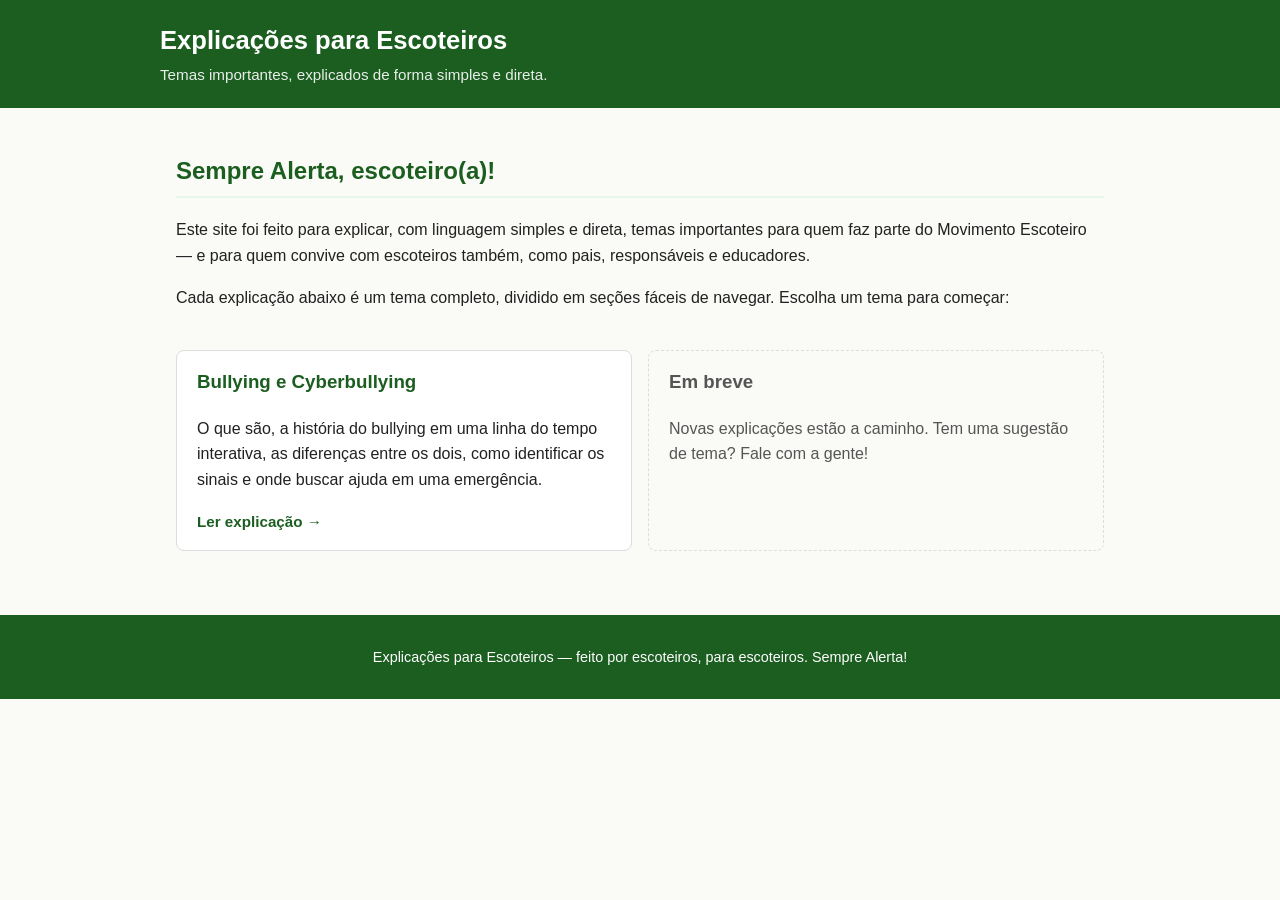
<file: index.html>
<!DOCTYPE html>
<html lang="pt-BR">
<head>
  <meta charset="UTF-8">
  <meta http-equiv="refresh" content="0; url=explicacoes-para-escoteiros/">
  <title>Explicações para Escoteiros</title>
</head>
<body>
  <p>Redirecionando… <a href="explicacoes-para-escoteiros/">Clique aqui se não for redirecionado.</a></p>
</body>
</html>
</file>
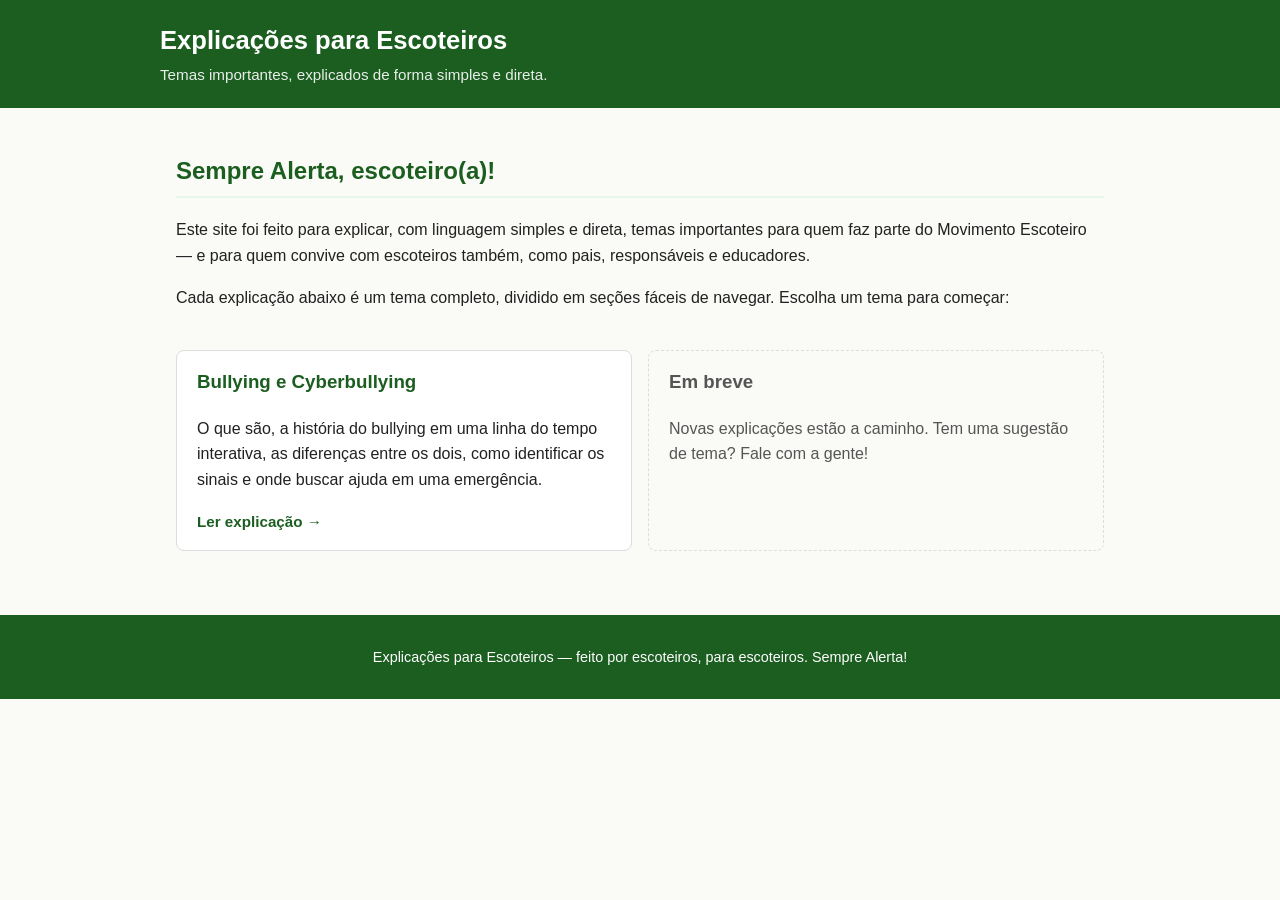
<file: explicacoes-para-escoteiros/index.html>
<!DOCTYPE html>
<html lang="pt-BR">
<head>
  <meta charset="UTF-8">
  <meta name="viewport" content="width=device-width, initial-scale=1.0">
  <meta name="description" content="Explicações para Escoteiros — temas importantes explicados de forma simples e direta, com linguagem acessível para jovens e adultos do Movimento Escoteiro.">
  <title>Explicações para Escoteiros</title>
  <link rel="stylesheet" href="style.css">
</head>
<body>

  <header class="site-header">
    <div class="header-inner">
      <div>
        <h1>Explicações para Escoteiros</h1>
        <p class="subtitle">Temas importantes, explicados de forma simples e direta.</p>
      </div>
    </div>
  </header>

  <main>

    <h2>Sempre Alerta, escoteiro(a)!</h2>
    <p>
      Este site foi feito para explicar, com linguagem simples e direta, temas
      importantes para quem faz parte do Movimento Escoteiro — e para quem convive
      com escoteiros também, como pais, responsáveis e educadores.
    </p>
    <p>
      Cada explicação abaixo é um tema completo, dividido em seções fáceis de
      navegar. Escolha um tema para começar:
    </p>

    <div class="catalogo">

      <a class="card card-tema" href="bullying.html">
        <h3>Bullying e Cyberbullying</h3>
        <p>
          O que são, a história do bullying em uma linha do tempo interativa,
          as diferenças entre os dois, como identificar os sinais e onde
          buscar ajuda em uma emergência.
        </p>
        <span class="ler-mais">Ler explicação →</span>
      </a>

      <!--
        PARA ADICIONAR UMA NOVA EXPLICAÇÃO:
        1. Copie o arquivo modelo.html com um novo nome (ex.: nos-e-amarras.html)
           e preencha o conteúdo seguindo os comentários dentro dele.
        2. Copie o bloco <a class="card card-tema"> ... </a> acima, cole aqui
           embaixo e ajuste o link (href), o título e a descrição.
        Instruções completas no arquivo COMO-ADICIONAR.md.
      -->

      <div class="card card-tema em-breve" aria-disabled="true">
        <h3>Em breve</h3>
        <p>Novas explicações estão a caminho. Tem uma sugestão de tema? Fale com a gente!</p>
      </div>

    </div>

  </main>

  <footer class="site-footer">
    <p>Explicações para Escoteiros — feito por escoteiros, para escoteiros. Sempre Alerta!</p>
  </footer>

</body>
</html>
</file>
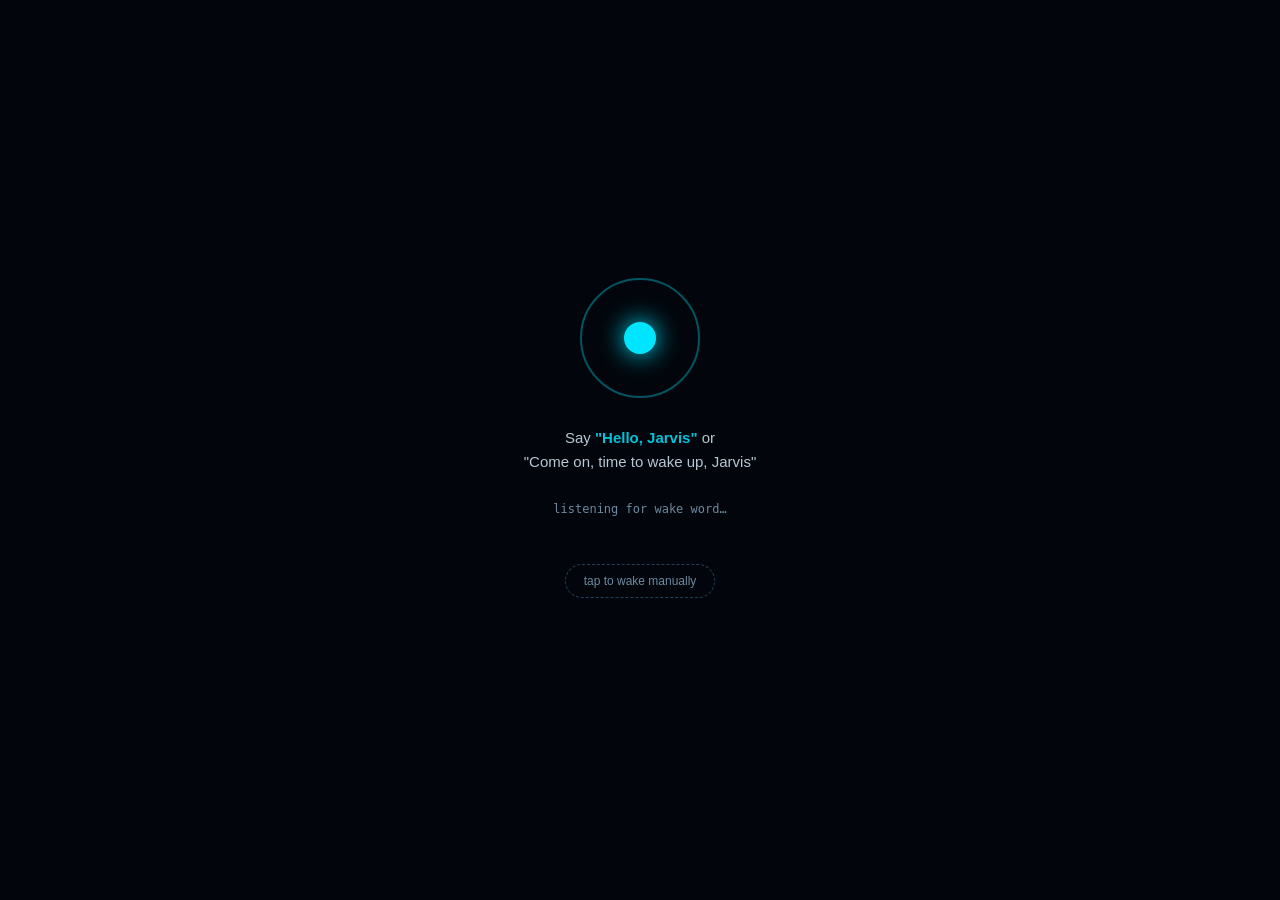
<file: jarvis-mobile/app/index.html>
<!DOCTYPE html>
<html lang="en">
<head>
  <meta charset="UTF-8">
  <meta name="viewport" content="width=device-width, initial-scale=1.0, user-scalable=no">
  <meta name="theme-color" content="#02060c">
  <title>J.A.R.V.I.S.</title>
  <link rel="icon" href="data:image/svg+xml,%3Csvg xmlns='http://www.w3.org/2000/svg' viewBox='0 0 64 64'%3E%3Crect width='64' height='64' fill='%2302060c'/%3E%3Ccircle cx='32' cy='32' r='20' fill='none' stroke='%2300e5ff' stroke-width='3'/%3E%3Ccircle cx='32' cy='32' r='9' fill='%2300e5ff'/%3E%3C/svg%3E">
  <link rel="manifest" href="manifest.json">
  <link rel="stylesheet" href="style.css">
</head>
<body>

  <!-- ===== STANDBY SCREEN (waiting for wake word) ===== -->
  <section id="standby" class="screen active">
    <div class="standby-core">
      <div class="pulse-ring"></div>
      <div class="pulse-dot"></div>
    </div>
    <p class="standby-hint">Say <strong>"Hello, Jarvis"</strong> or<br>"Come on, time to wake up, Jarvis"</p>
    <p id="mic-status" class="mic-status">initializing microphone…</p>
    <button id="btn-manual-wake" class="ghost-btn">tap to wake manually</button>
  </section>

  <!-- ===== JARVIS ACTIVE SCREEN ===== -->
  <section id="jarvis" class="screen">
    <!-- Arc reactor / HUD -->
    <div class="reactor">
      <div class="ring r1"></div>
      <div class="ring r2"></div>
      <div class="ring r3"></div>
      <div class="core" id="reactor-core"></div>
    </div>

    <div id="jarvis-caption" class="caption">At your service, sir.</div>

    <!-- Conversation log -->
    <div id="log" class="log"></div>

    <!-- Input row -->
    <div class="input-row">
      <button id="btn-listen" class="round-btn" title="Speak">🎙️</button>
      <input id="text-input" type="text" placeholder="Type a command…" autocomplete="off">
      <button id="btn-send" class="round-btn">➤</button>
    </div>

    <!-- ===== QUICK ACTIONS ===== -->
    <div class="quick-row">
      <button id="btn-briefing" class="chip-btn">📋 Brief</button>
      <button id="btn-comments" class="chip-btn">💬 Fans</button>
      <button id="btn-code" class="chip-btn">⌨️ Code</button>
      <button id="btn-image" class="chip-btn">🎨 Image</button>
    </div>

    <!-- ===== IMAGE STUDIO ===== -->
    <div id="image-panel" class="panel hidden">
      <div class="panel-title">IMAGE STUDIO</div>
      <div class="mode-toggle img-tabs">
        <button id="img-tab-gen" class="mode-btn active">GENERATE</button>
        <button id="img-tab-edit" class="mode-btn">EDIT</button>
      </div>
      <div id="img-gen-form" class="img-form">
        <textarea id="img-gen-prompt" rows="2" placeholder="Describe the image, sir…"></textarea>
        <button id="btn-img-gen" class="action-btn">GENERATE IMAGE</button>
      </div>
      <div id="img-edit-form" class="img-form hidden">
        <input type="file" id="img-file" accept="image/*">
        <textarea id="img-edit-prompt" rows="2" placeholder="How shall I alter it? e.g. remove the background…"></textarea>
        <button id="btn-img-edit" class="action-btn">EDIT IMAGE</button>
      </div>
      <div id="img-result" class="img-result hidden">
        <img id="img-output" alt="result">
        <p class="img-hint">long-press the image to save it, sir</p>
      </div>
    </div>

    <!-- ===== CODE MODE (Claude) ===== -->
    <div id="code-panel" class="panel hidden">
      <div class="panel-title">CODE MODE — powered by Claude</div>
      <textarea id="code-input" rows="3" placeholder="Describe the code you need, sir…"></textarea>
      <button id="btn-run-code" class="action-btn">GENERATE CODE</button>
      <pre id="code-output" class="code-output hidden"></pre>
    </div>

    <!-- ===== CONTENT ENGINE PANEL ===== -->
    <div class="panel">
      <div class="panel-title">CONTENT ENGINE — YouTube</div>

      <div class="mode-row">
        <span>Mode</span>
        <div class="mode-toggle">
          <button id="mode-auto" class="mode-btn active">AUTO</button>
          <button id="mode-manual" class="mode-btn">MANUAL</button>
        </div>
      </div>

      <div class="mode-row review-row">
        <span>Review before posting</span>
        <button id="review-toggle" class="mode-btn">OFF</button>
      </div>

      <div class="mode-row review-row">
        <span>🔔 Notifications</span>
        <button id="push-toggle" class="mode-btn">OFF</button>
      </div>

      <div id="review-box" class="review-box hidden">
        <div class="panel-title small">⏸ AWAITING YOUR APPROVAL</div>
        <p id="review-title" class="review-title"></p>
        <video id="review-video" controls playsinline preload="metadata"></video>
        <div class="review-actions">
          <button id="btn-approve" class="action-btn">APPROVE &amp; POST</button>
          <button id="btn-discard" class="ghost-btn small">discard</button>
        </div>
      </div>

      <div id="style-picker" class="style-picker hidden">
        <label for="style-select">Video style</label>
        <select id="style-select">
          <option value="tech_news">Tech News</option>
          <option value="curiosities">Curiosities &amp; Facts</option>
          <option value="motivation">Motivation</option>
          <option value="science">Science Explained</option>
          <option value="top5">Top 5 Lists</option>
          <option value="mystery">Mystery Stories</option>
        </select>
        <button id="btn-generate-now" class="action-btn">GENERATE &amp; POST NOW</button>
      </div>

      <div id="pipeline-status" class="pipeline-status">
        <div class="stat"><span class="stat-label">Status</span><span id="ps-state">—</span></div>
        <div class="stat"><span class="stat-label">Next post</span><span id="ps-next">—</span></div>
        <div class="stat"><span class="stat-label">Last video</span><span id="ps-last">—</span></div>
      </div>

      <div class="panel-title small">CHANNEL MONITOR</div>
      <div id="channel-stats" class="pipeline-status">
        <div class="stat"><span class="stat-label">Subscribers</span><span id="cs-subs">—</span></div>
        <div class="stat"><span class="stat-label">Total views</span><span id="cs-views">—</span></div>
        <div class="stat"><span class="stat-label">Videos</span><span id="cs-videos">—</span></div>
      </div>
    </div>

    <button id="btn-sleep" class="ghost-btn">put Jarvis back to sleep</button>
  </section>

  <script src="app.js"></script>
</body>
</html>
</file>
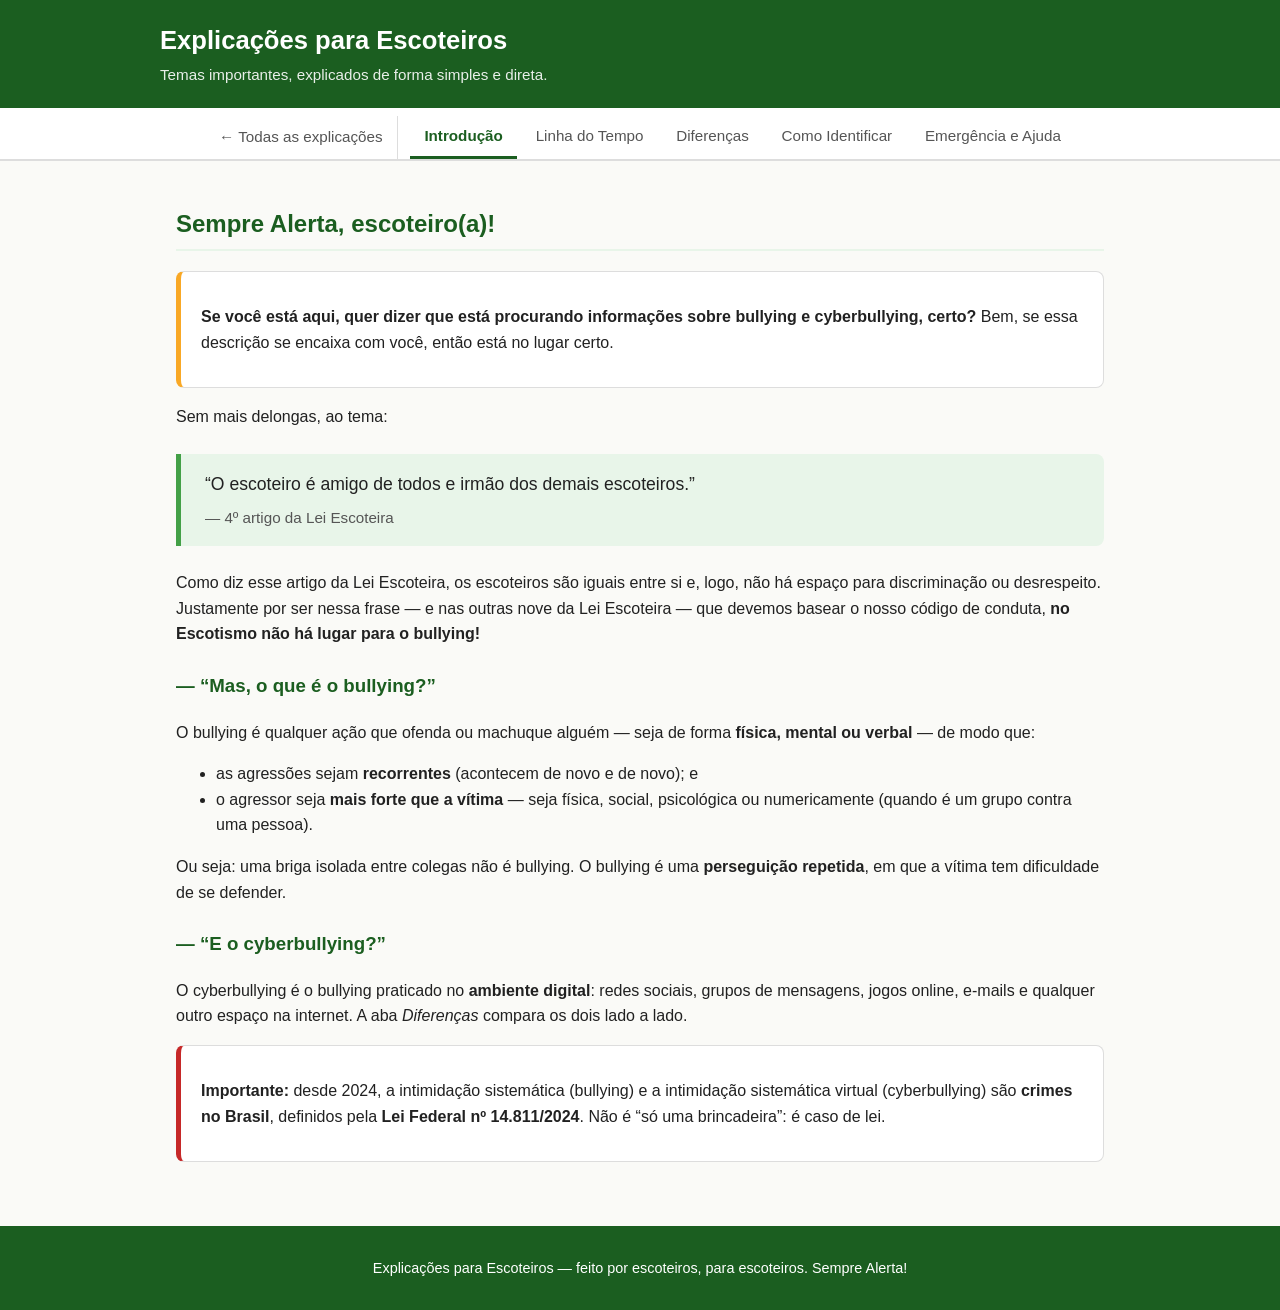
<file: explicacoes-para-escoteiros/bullying.html>
<!DOCTYPE html>
<html lang="pt-BR">
<head>
  <meta charset="UTF-8">
  <meta name="viewport" content="width=device-width, initial-scale=1.0">
  <meta name="description" content="Bullying e cyberbullying explicados de forma simples e direta: o que são, história, diferenças, como identificar e onde buscar ajuda.">
  <title>Bullying e Cyberbullying — Explicações para Escoteiros</title>
  <link rel="stylesheet" href="style.css">
</head>
<body>

  <header class="site-header">
    <div class="header-inner">
      <div>
        <h1>Explicações para Escoteiros</h1>
        <p class="subtitle">Temas importantes, explicados de forma simples e direta.</p>
      </div>
    </div>
  </header>

  <nav class="tabs" aria-label="Seções desta explicação">
    <a class="voltar" href="index.html">← Todas as explicações</a>
    <button class="tab-btn active" data-tab="bullying">Introdução</button>
    <button class="tab-btn" data-tab="linha-do-tempo">Linha do Tempo</button>
    <button class="tab-btn" data-tab="diferencas">Diferenças</button>
    <button class="tab-btn" data-tab="identificar">Como Identificar</button>
    <button class="tab-btn" data-tab="ajuda">Emergência e Ajuda</button>
  </nav>

  <main>

    <!-- ============ INTRODUÇÃO ============ -->
    <section id="bullying" class="tab-panel active">
      <h2>Sempre Alerta, escoteiro(a)!</h2>
      <div class="card destaque">
        <p>
          <strong>Se você está aqui, quer dizer que está procurando informações sobre
          bullying e cyberbullying, certo?</strong> Bem, se essa descrição se encaixa
          com você, então está no lugar certo.
        </p>
      </div>
      <p>Sem mais delongas, ao tema:</p>

      <blockquote class="citacao">
        <p>“O escoteiro é amigo de todos e irmão dos demais escoteiros.”</p>
        <footer>— 4º artigo da Lei Escoteira</footer>
      </blockquote>

      <p>
        Como diz esse artigo da Lei Escoteira, os escoteiros são iguais entre si e,
        logo, não há espaço para discriminação ou desrespeito. Justamente por ser
        nessa frase — e nas outras nove da Lei Escoteira — que devemos basear o nosso
        código de conduta, <strong>no Escotismo não há lugar para o bullying!</strong>
      </p>

      <h3>— “Mas, o que é o bullying?”</h3>
      <p>
        O bullying é qualquer ação que ofenda ou machuque alguém — seja de forma
        <strong>física, mental ou verbal</strong> — de modo que:
      </p>
      <ul>
        <li>as agressões sejam <strong>recorrentes</strong> (acontecem de novo e de novo); e</li>
        <li>o agressor seja <strong>mais forte que a vítima</strong> — seja física,
            social, psicológica ou numericamente (quando é um grupo contra uma pessoa).</li>
      </ul>
      <p>
        Ou seja: uma briga isolada entre colegas não é bullying. O bullying é uma
        <strong>perseguição repetida</strong>, em que a vítima tem dificuldade de se defender.
      </p>

      <h3>— “E o cyberbullying?”</h3>
      <p>
        O cyberbullying é o bullying praticado no <strong>ambiente digital</strong>:
        redes sociais, grupos de mensagens, jogos online, e-mails e qualquer outro
        espaço na internet. A aba <em>Diferenças</em> compara os dois lado a lado.
      </p>

      <div class="card atencao">
        <p>
          <strong>Importante:</strong> desde 2024, a intimidação sistemática
          (bullying) e a intimidação sistemática virtual (cyberbullying) são
          <strong>crimes no Brasil</strong>, definidos pela
          <strong>Lei Federal nº 14.811/2024</strong>. Não é “só uma brincadeira”:
          é caso de lei.
        </p>
      </div>
    </section>

    <!-- ============ LINHA DO TEMPO ============ -->
    <section id="linha-do-tempo" class="tab-panel">
      <h2>História do Bullying — Linha do Tempo</h2>
      <p class="dica">
        Clique (ou toque) em cada ponto da linha para ver o que aconteceu.
        Você também pode usar as setas ← → do teclado.
      </p>

      <div class="timeline" role="tablist" aria-label="Eventos da história do bullying">
        <div class="timeline-track"></div>
        <!-- Os marcadores são gerados pelo script.js -->
      </div>

      <div class="timeline-detail card" id="timeline-detail" role="tabpanel" aria-live="polite">
        <div class="timeline-detail-icon" id="timeline-detail-icon">📜</div>
        <div>
          <h3 id="timeline-detail-title">Selecione um evento</h3>
          <p id="timeline-detail-text">Clique em um dos pontos acima para conhecer a história do bullying.</p>
        </div>
      </div>

      <div class="timeline-nav">
        <button id="timeline-prev" class="nav-btn">← Anterior</button>
        <button id="timeline-next" class="nav-btn">Próximo →</button>
      </div>
    </section>

    <!-- ============ DIFERENÇAS ============ -->
    <section id="diferencas" class="tab-panel">
      <h2>Cyberbullying × Bullying</h2>
      <p>Os dois machucam — mas agem de formas diferentes. Compare:</p>

      <div class="tabela-wrap">
        <table class="comparacao">
          <thead>
            <tr>
              <th scope="col">Critério</th>
              <th scope="col">Cyberbullying</th>
              <th scope="col">Bullying</th>
            </tr>
          </thead>
          <tbody>
            <tr>
              <th scope="row">Ambiente</th>
              <td>Ocorre no ambiente digital (redes sociais, grupos de mensagens, jogos online).</td>
              <td>Ocorre presencialmente (escola, grupo escoteiro, rua, clube).</td>
            </tr>
            <tr>
              <th scope="row">Alcance e escala</th>
              <td>Viral e ilimitado: uma publicação pode ser vista e compartilhada por centenas de milhares de pessoas rapidamente.</td>
              <td>Limitado ao espaço físico e às pessoas presentes no local.</td>
            </tr>
            <tr>
              <th scope="row">Tempo de exposição</th>
              <td>A vítima pode ser atingida a qualquer momento — inclusive dentro da própria casa.</td>
              <td>Acontece em momentos específicos (recreio, caminho da escola, atividade).</td>
            </tr>
            <tr>
              <th scope="row">Anonimato</th>
              <td>O agressor costuma usar perfis falsos ou o anonimato para se esconder.</td>
              <td>O agressor é facilmente identificado (testemunhas, câmeras de segurança no local).</td>
            </tr>
          </tbody>
        </table>
      </div>
    </section>

    <!-- ============ COMO IDENTIFICAR ============ -->
    <section id="identificar" class="tab-panel">
      <h2>Como identificar?</h2>

      <div class="colunas">
        <div class="card">
          <h3>Para pais e responsáveis</h3>
          <h4>Mudanças comportamentais</h4>
          <ul>
            <li>Parar de sair com amigos ou de fazer atividades de que gostava.</li>
            <li>Quedas bruscas de rendimento escolar.</li>
            <li>Irritabilidade ou ansiedade.</li>
            <li>Recusa em ir à escola ou a eventos.</li>
            <li>Baixa autoestima.</li>
            <li>Alterações no sono e no apetite.</li>
          </ul>
          <h4>Mudanças físicas ou materiais</h4>
          <ul>
            <li>Roupas rasgadas.</li>
            <li>“Roxos” (hematomas).</li>
            <li>Pertences danificados sem explicações convincentes.</li>
          </ul>
          <h4>No cyberbullying</h4>
          <ul>
            <li>Reação exagerada ao usar telas.</li>
            <li>Esconder os dispositivos quando alguém se aproxima.</li>
          </ul>
        </div>

        <div class="card">
          <h3>Para jovens</h3>
          <ul>
            <li>
              Brincadeiras e comentários maldosos que se repetem <strong>não são
              normais</strong> — quando viram perseguição, são intimidação
              sistemática, considerada <strong>crime</strong> pela Legislação Federal
              (Lei nº 14.811/2024). E atenção: machuca do mesmo jeito, sendo
              intencional ou não.
            </li>
            <li>O alvo da “zoação” é <strong>sempre o mesmo</strong>.</li>
            <li>Há <strong>intenção de machucar</strong>, não de brincar junto.</li>
            <li>Ficar ansioso(a) só de pensar em ir a algum lugar, entrar em certo
                grupo de mensagens ou jogar online com certas pessoas.</li>
            <li>Sensação de isolamento; aquele “burburinho” quando você chega.</li>
          </ul>
          <p class="dica">
            Se você se reconheceu em algum desses sinais — ou reconheceu um amigo —
            vá até a aba <strong>Emergência e Ajuda</strong>. Você não está sozinho(a).
          </p>
        </div>
      </div>
    </section>

    <!-- ============ EMERGÊNCIA E AJUDA ============ -->
    <section id="ajuda" class="tab-panel">
      <h2>Emergência e Ajuda</h2>
      <p>
        Sofrer bullying ou cyberbullying <strong>não é culpa sua</strong> — e você
        não precisa enfrentar isso sozinho(a). Aqui está o que fazer, com quem falar
        e os números que podem ajudar.
      </p>

      <h3>Números importantes (Brasil)</h3>
      <div class="numeros">
        <div class="card numero">
          <span class="num">100</span>
          <p><strong>Disque Direitos Humanos</strong><br>Denúncias de violência e violações contra crianças e adolescentes. Gratuito, 24h.</p>
        </div>
        <div class="card numero">
          <span class="num">188</span>
          <p><strong>CVV — Centro de Valorização da Vida</strong><br>Apoio emocional, com sigilo, 24h. Também pelo chat em <em>cvv.org.br</em>.</p>
        </div>
        <div class="card numero">
          <span class="num">190</span>
          <p><strong>Polícia Militar</strong><br>Emergências e situações de ameaça ou agressão em andamento.</p>
        </div>
        <div class="card numero">
          <span class="num">192</span>
          <p><strong>SAMU</strong><br>Emergências médicas.</p>
        </div>
      </div>
      <p class="dica">
        Para crimes na internet (perfis falsos, ameaças, vazamento de imagens),
        a <strong>SaferNet Brasil</strong> recebe denúncias e oferece ajuda gratuita
        em <em>new.safernet.org.br</em>.
      </p>

      <h3>Com quem falar</h3>
      <ul>
        <li><strong>Pais ou responsáveis</strong> — devem ser sempre os primeiros a saber.</li>
        <li><strong>Chefes escoteiros(as)</strong> — a sua chefia existe para proteger você. No Escotismo, todo adulto tem o dever de agir diante de qualquer violência.</li>
        <li><strong>Professores, orientadores e direção da escola</strong> — a escola é obrigada por lei a agir contra o bullying.</li>
        <li><strong>Conselho Tutelar</strong> da sua cidade — protege os direitos de crianças e adolescentes.</li>
        <li><strong>Um amigo de confiança</strong> — contar para alguém é sempre o primeiro passo. Só não guarde para si.</li>
      </ul>

      <h3>Como se prevenir</h3>
      <ul>
        <li><strong>Não responda às provocações.</strong> O agressor quer reação; sem plateia, ele perde a força.</li>
        <li><strong>Guarde as provas:</strong> tire prints de mensagens, comentários e publicações antes de bloquear ou denunciar.</li>
        <li><strong>Bloqueie e denuncie</strong> perfis agressores nas próprias redes sociais e jogos.</li>
        <li><strong>Proteja seus dados:</strong> deixe os perfis privados, não compartilhe senhas (nem com amigos) e pense duas vezes antes de postar fotos e informações pessoais.</li>
        <li><strong>Não fique em silêncio:</strong> presenciou bullying? Não ria, não compartilhe, não repasse. Apoie a vítima e avise um adulto de confiança.</li>
      </ul>

      <blockquote class="citacao">
        <p>“Tente deixar o mundo um pouco melhor do que o encontrou.”</p>
        <footer>— Lord Baden-Powell, fundador do Escotismo</footer>
      </blockquote>
    </section>

  </main>

  <footer class="site-footer">
    <p>Explicações para Escoteiros — feito por escoteiros, para escoteiros. Sempre Alerta!</p>
  </footer>

  <script src="script.js"></script>
</body>
</html>
</file>
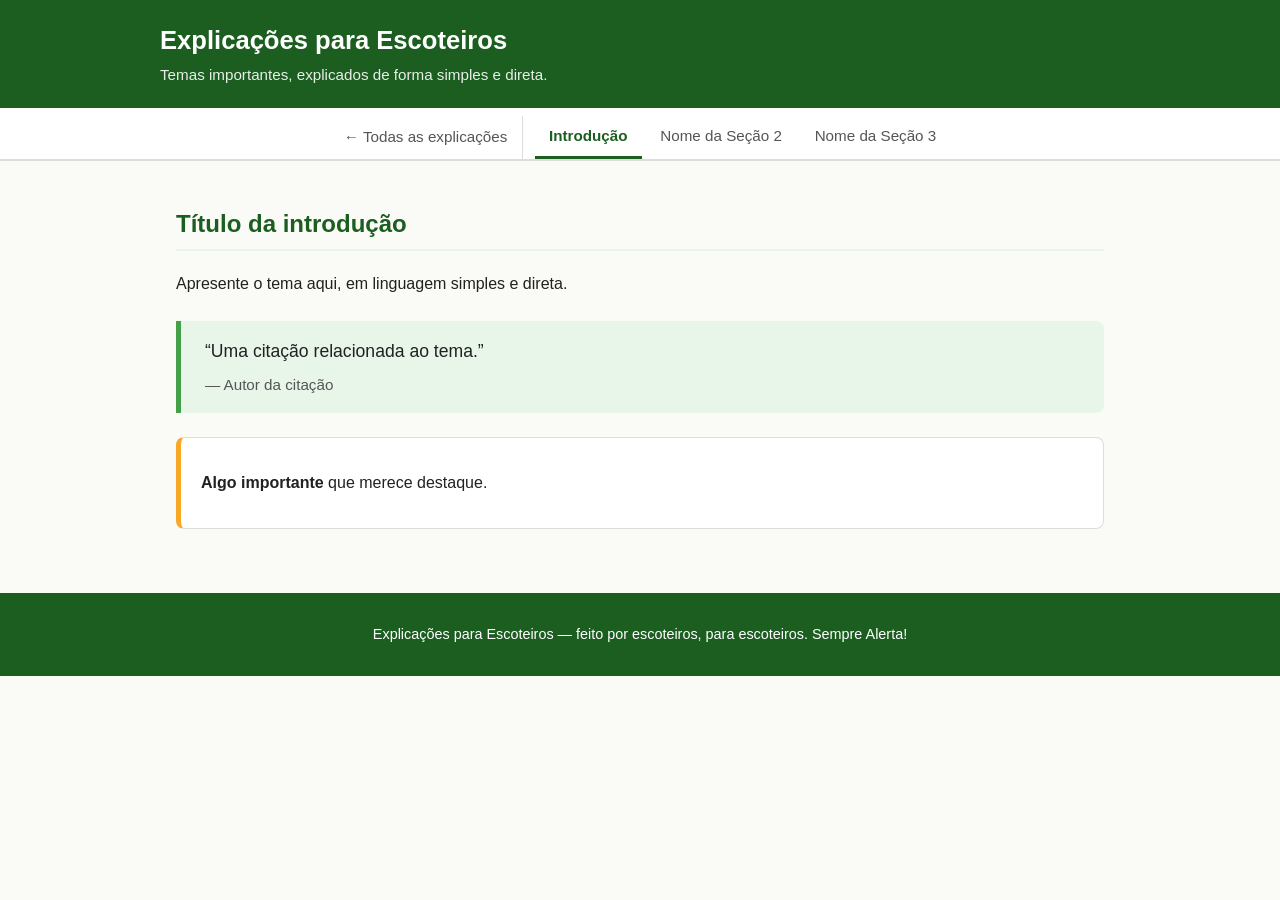
<file: explicacoes-para-escoteiros/modelo.html>
<!DOCTYPE html>
<html lang="pt-BR">
<head>
  <meta charset="UTF-8">
  <meta name="viewport" content="width=device-width, initial-scale=1.0">
  <!-- Troque a descrição abaixo por um resumo do seu tema -->
  <meta name="description" content="RESUMO DO TEMA em uma frase.">
  <!-- Troque o título abaixo pelo nome do seu tema -->
  <title>NOME DO TEMA — Explicações para Escoteiros</title>
  <link rel="stylesheet" href="style.css">
</head>
<body>

  <header class="site-header">
    <div class="header-inner">
      <div>
        <h1>Explicações para Escoteiros</h1>
        <p class="subtitle">Temas importantes, explicados de forma simples e direta.</p>
      </div>
    </div>
  </header>

  <!--
    ABAS: cada botão abre uma seção da página.
    - O texto do botão é o nome da aba.
    - O data-tab deve ser IGUAL ao id da <section> correspondente lá embaixo.
    - Adicione ou remova botões conforme o número de seções do seu tema.
  -->
  <nav class="tabs" aria-label="Seções desta explicação">
    <a class="voltar" href="index.html">← Todas as explicações</a>
    <button class="tab-btn active" data-tab="introducao">Introdução</button>
    <button class="tab-btn" data-tab="secao-2">Nome da Seção 2</button>
    <button class="tab-btn" data-tab="secao-3">Nome da Seção 3</button>
  </nav>

  <main>

    <!-- Primeira seção: precisa ter class="tab-panel active" -->
    <section id="introducao" class="tab-panel active">
      <h2>Título da introdução</h2>
      <p>Apresente o tema aqui, em linguagem simples e direta.</p>

      <!-- Citação (opcional): -->
      <blockquote class="citacao">
        <p>“Uma citação relacionada ao tema.”</p>
        <footer>— Autor da citação</footer>
      </blockquote>

      <!-- Caixa de destaque (opcional): -->
      <div class="card destaque">
        <p><strong>Algo importante</strong> que merece destaque.</p>
      </div>
    </section>

    <!-- Demais seções: apenas class="tab-panel" (sem "active") -->
    <section id="secao-2" class="tab-panel">
      <h2>Título da seção 2</h2>
      <p>Conteúdo da seção 2.</p>
      <ul>
        <li>Listas ajudam a manter o texto direto.</li>
        <li>Use <strong>negrito</strong> para o que é essencial.</li>
      </ul>
    </section>

    <section id="secao-3" class="tab-panel">
      <h2>Título da seção 3</h2>
      <p>Conteúdo da seção 3.</p>

      <!-- Caixa de atenção/alerta (opcional): -->
      <div class="card atencao">
        <p><strong>Atenção:</strong> use esta caixa para avisos sérios.</p>
      </div>
    </section>

  </main>

  <footer class="site-footer">
    <p>Explicações para Escoteiros — feito por escoteiros, para escoteiros. Sempre Alerta!</p>
  </footer>

  <!-- O script cuida das abas automaticamente. Não precisa mexer nele. -->
  <script src="script.js"></script>
</body>
</html>
</file>
<file: explicacoes-para-escoteiros/style.css>
/* ===== Explicações para Escoteiros — estilo simples e direto ===== */

:root {
  --verde: #1b5e20;
  --verde-claro: #e8f5e9;
  --verde-medio: #43a047;
  --amarelo: #f9a825;
  --texto: #212121;
  --texto-suave: #555;
  --fundo: #fafaf7;
  --branco: #ffffff;
  --borda: #ddd;
  --vermelho: #c62828;
}

* { box-sizing: border-box; }

body {
  margin: 0;
  font-family: -apple-system, BlinkMacSystemFont, "Segoe UI", Roboto, Arial, sans-serif;
  color: var(--texto);
  background: var(--fundo);
  line-height: 1.6;
}

/* ===== Cabeçalho ===== */
.site-header {
  background: var(--verde);
  color: var(--branco);
  padding: 1.25rem 1rem;
}

.header-inner {
  max-width: 960px;
  margin: 0 auto;
  display: flex;
  align-items: center;
  gap: 1rem;
}

.site-header h1 {
  margin: 0;
  font-size: 1.6rem;
}

.subtitle {
  margin: 0.15rem 0 0;
  font-size: 0.95rem;
  opacity: 0.9;
}

/* ===== Abas ===== */
.tabs {
  background: var(--branco);
  border-bottom: 2px solid var(--borda);
  display: flex;
  flex-wrap: wrap;
  justify-content: center;
  gap: 0.25rem;
  padding: 0.5rem 0.5rem 0;
  position: sticky;
  top: 0;
  z-index: 10;
}

.tab-btn {
  background: none;
  border: none;
  border-bottom: 3px solid transparent;
  padding: 0.6rem 0.9rem;
  font-size: 0.95rem;
  font-family: inherit;
  color: var(--texto-suave);
  cursor: pointer;
}

.tab-btn:hover { color: var(--verde); }

.tab-btn.active {
  color: var(--verde);
  font-weight: 700;
  border-bottom-color: var(--verde);
}

.voltar {
  align-self: center;
  padding: 0.6rem 0.9rem;
  font-size: 0.95rem;
  color: var(--texto-suave);
  text-decoration: none;
  border-right: 1px solid var(--borda);
  margin-right: 0.5rem;
}

.voltar:hover { color: var(--verde); text-decoration: underline; }

/* ===== Catálogo de explicações (página inicial) ===== */
.catalogo {
  display: grid;
  grid-template-columns: repeat(auto-fit, minmax(280px, 1fr));
  gap: 1rem;
  margin-top: 1.5rem;
}

.card-tema {
  display: block;
  margin: 0;
  text-decoration: none;
  color: var(--texto);
}

.card-tema h3 { margin-top: 0; }

a.card-tema:hover {
  border-color: var(--verde-medio);
  box-shadow: 0 2px 8px rgba(0, 0, 0, 0.08);
}

.ler-mais {
  color: var(--verde);
  font-weight: 700;
  font-size: 0.95rem;
}

.card-tema.em-breve {
  background: transparent;
  border-style: dashed;
  color: var(--texto-suave);
}

.card-tema.em-breve h3 { color: var(--texto-suave); }

/* ===== Conteúdo ===== */
main {
  max-width: 960px;
  margin: 0 auto;
  padding: 1.5rem 1rem 3rem;
}

.tab-panel { display: none; }
.tab-panel.active { display: block; }

h2 {
  color: var(--verde);
  border-bottom: 2px solid var(--verde-claro);
  padding-bottom: 0.35rem;
}

h3 { color: var(--verde); margin-top: 1.5rem; }
h4 { margin-bottom: 0.35rem; color: var(--texto); }
h4 + ul { margin-top: 0; }

/* ===== Citações ===== */
.citacao {
  font-size: 1.1rem;
  background: var(--verde-claro);
  border-left: 5px solid var(--verde-medio);
  margin: 1.5rem 0;
  padding: 1rem 1.5rem;
  border-radius: 0 8px 8px 0;
}

.citacao p { margin: 0 0 0.5rem; }

.citacao footer {
  font-size: 0.95rem;
  color: var(--texto-suave);
}

/* ===== Cartões ===== */
.card {
  background: var(--branco);
  border: 1px solid var(--borda);
  border-radius: 8px;
  padding: 1rem 1.25rem;
  margin: 1rem 0;
}

.card.destaque { border-left: 5px solid var(--amarelo); }
.card.atencao  { border-left: 5px solid var(--vermelho); }

.dica {
  background: #fff8e1;
  border-radius: 8px;
  padding: 0.75rem 1rem;
  font-size: 0.95rem;
}

/* ===== Linha do tempo interativa ===== */
.timeline {
  position: relative;
  display: flex;
  justify-content: space-between;
  align-items: flex-start;
  margin: 2.5rem 0 1rem;
  padding: 0 0.5rem;
}

.timeline-track {
  position: absolute;
  top: 27px;
  left: 2%;
  right: 2%;
  height: 4px;
  background: var(--verde-medio);
  border-radius: 2px;
}

.timeline-marker {
  position: relative;
  z-index: 1;
  background: none;
  border: none;
  font-family: inherit;
  cursor: pointer;
  display: flex;
  flex-direction: column;
  align-items: center;
  gap: 0.3rem;
  width: 5.5rem;
  padding: 0;
}

.timeline-marker .dot {
  width: 54px;
  height: 54px;
  border-radius: 50%;
  background: var(--branco);
  border: 3px solid var(--verde-medio);
  font-size: 1.5rem;
  display: flex;
  align-items: center;
  justify-content: center;
  transition: transform 0.15s, border-color 0.15s, background 0.15s;
}

.timeline-marker .year {
  font-size: 0.8rem;
  font-weight: 700;
  color: var(--texto-suave);
  text-align: center;
  line-height: 1.2;
}

.timeline-marker:hover .dot { transform: scale(1.12); }

.timeline-marker.active .dot {
  background: var(--verde);
  border-color: var(--verde);
  transform: scale(1.12);
}

.timeline-marker.active .year { color: var(--verde); }

.timeline-detail {
  display: flex;
  gap: 1rem;
  align-items: flex-start;
  min-height: 7.5rem;
  border-left: 5px solid var(--verde-medio);
}

.timeline-detail-icon { font-size: 2.5rem; line-height: 1; }

.timeline-detail h3 { margin: 0 0 0.4rem; }
.timeline-detail p { margin: 0; }

.timeline-nav {
  display: flex;
  justify-content: space-between;
  margin-top: 0.75rem;
}

.nav-btn {
  background: var(--verde);
  color: var(--branco);
  border: none;
  border-radius: 6px;
  padding: 0.5rem 1rem;
  font-family: inherit;
  font-size: 0.95rem;
  cursor: pointer;
}

.nav-btn:hover:not(:disabled) { background: var(--verde-medio); }
.nav-btn:disabled { opacity: 0.4; cursor: default; }

/* Linha do tempo vertical no celular */
@media (max-width: 640px) {
  .timeline {
    flex-direction: column;
    gap: 1rem;
    padding-left: 1.75rem;
  }

  .timeline-track {
    top: 0;
    bottom: 0;
    left: 25px;
    right: auto;
    width: 4px;
    height: auto;
  }

  .timeline-marker {
    flex-direction: row;
    width: 100%;
    gap: 0.75rem;
    margin-left: -1.75rem;
  }

  .timeline-marker .year { text-align: left; font-size: 0.9rem; }
}

/* ===== Tabela de comparação ===== */
.tabela-wrap { overflow-x: auto; }

.comparacao {
  width: 100%;
  border-collapse: collapse;
  background: var(--branco);
  border: 1px solid var(--borda);
  border-radius: 8px;
  overflow: hidden;
}

.comparacao th,
.comparacao td {
  padding: 0.75rem 1rem;
  text-align: left;
  vertical-align: top;
  border-bottom: 1px solid var(--borda);
}

.comparacao thead th {
  background: var(--verde);
  color: var(--branco);
}

.comparacao tbody th {
  background: var(--verde-claro);
  color: var(--verde);
  white-space: nowrap;
}

/* ===== Colunas (Como identificar) ===== */
.colunas {
  display: grid;
  grid-template-columns: 1fr 1fr;
  gap: 1rem;
}

.colunas .card h3 { margin-top: 0; }

@media (max-width: 720px) {
  .colunas { grid-template-columns: 1fr; }
}

/* ===== Números de emergência ===== */
.numeros {
  display: grid;
  grid-template-columns: repeat(auto-fit, minmax(220px, 1fr));
  gap: 1rem;
}

.card.numero {
  margin: 0;
  text-align: center;
}

.numero .num {
  display: inline-block;
  font-size: 2rem;
  font-weight: 800;
  color: var(--branco);
  background: var(--verde);
  border-radius: 8px;
  padding: 0.25rem 1rem;
  margin-bottom: 0.5rem;
}

.numero p { margin: 0; font-size: 0.95rem; }

/* ===== Rodapé ===== */
.site-footer {
  background: var(--verde);
  color: var(--branco);
  text-align: center;
  padding: 1rem;
  font-size: 0.9rem;
}
</file>
<file: jarvis-mobile/app/style.css>
:root {
  --bg: #02060c;
  --cyan: #00e5ff;
  --cyan-dim: rgba(0, 229, 255, 0.35);
  --gold: #ffd700;
  --text: #d7e9f7;
}

* { margin: 0; padding: 0; box-sizing: border-box; }

html, body {
  height: 100%;
  background: var(--bg);
  color: var(--text);
  font-family: "Segoe UI", Roboto, sans-serif;
  overflow-x: hidden;
}

.screen {
  display: none;
  min-height: 100vh;
  flex-direction: column;
  align-items: center;
  padding: 24px 16px 48px;
}
.screen.active { display: flex; }

/* ---------- STANDBY ---------- */
#standby { justify-content: center; gap: 28px; text-align: center; }

.standby-core { position: relative; width: 120px; height: 120px; }
.pulse-dot {
  position: absolute; inset: 44px;
  border-radius: 50%;
  background: var(--cyan);
  box-shadow: 0 0 24px var(--cyan);
  animation: breathe 2.4s ease-in-out infinite;
}
.pulse-ring {
  position: absolute; inset: 0;
  border: 2px solid var(--cyan-dim);
  border-radius: 50%;
  animation: ripple 2.4s ease-out infinite;
}
@keyframes breathe { 0%,100% { transform: scale(1); } 50% { transform: scale(1.25); } }
@keyframes ripple {
  0%   { transform: scale(0.6); opacity: 1; }
  100% { transform: scale(1.6); opacity: 0; }
}

.standby-hint { font-size: 15px; line-height: 1.6; opacity: 0.85; }
.standby-hint strong { color: var(--cyan); }
.mic-status { font-size: 12px; color: #6c8aa0; font-family: monospace; }

/* ---------- JARVIS ACTIVE ---------- */
.reactor { position: relative; width: 150px; height: 150px; margin: 12px 0 8px; }
.ring {
  position: absolute; border-radius: 50%;
  border: 2px solid var(--cyan-dim);
}
.r1 { inset: 0;  border-top-color: var(--cyan); animation: spin 4s linear infinite; }
.r2 { inset: 16px; border-bottom-color: var(--cyan); animation: spin 3s linear infinite reverse; }
.r3 { inset: 32px; border-left-color: var(--cyan); animation: spin 5s linear infinite; }
.core {
  position: absolute; inset: 52px;
  border-radius: 50%;
  background: radial-gradient(circle, #bffbff 0%, var(--cyan) 55%, transparent 75%);
  box-shadow: 0 0 30px var(--cyan);
  transition: transform 0.1s;
}
.core.talking { animation: talk 0.22s ease-in-out infinite alternate; }
@keyframes spin { to { transform: rotate(360deg); } }
@keyframes talk { from { transform: scale(0.85); } to { transform: scale(1.15); } }

.caption {
  min-height: 24px;
  font-size: 15px;
  color: var(--cyan);
  text-align: center;
  text-shadow: 0 0 8px var(--cyan-dim);
  margin-bottom: 10px;
  padding: 0 12px;
}

.log {
  width: 100%; max-width: 520px;
  max-height: 26vh; overflow-y: auto;
  display: flex; flex-direction: column; gap: 8px;
  margin-bottom: 12px;
}
.msg { padding: 8px 12px; border-radius: 10px; font-size: 14px; line-height: 1.45; }
.msg.user   { align-self: flex-end; background: #10202e; }
.msg.jarvis { align-self: flex-start; background: #071726; border-left: 3px solid var(--cyan); }

.input-row {
  display: flex; gap: 8px; width: 100%; max-width: 520px; margin-bottom: 18px;
}
#text-input {
  flex: 1; background: #0a1420; border: 1px solid #14283a;
  border-radius: 22px; padding: 10px 16px; color: var(--text); font-size: 14px;
  outline: none;
}
.round-btn {
  width: 44px; height: 44px; border-radius: 50%;
  border: 1px solid var(--cyan-dim); background: #071726; color: var(--cyan);
  font-size: 17px; cursor: pointer;
}
.round-btn.recording { background: #3a0a0a; border-color: #ff5555; }

/* ---------- PANEL ---------- */
.panel {
  width: 100%; max-width: 520px;
  border: 1px solid #14283a; border-radius: 14px;
  padding: 16px; background: #050d16;
}
.panel-title {
  font-size: 12px; letter-spacing: 2px; color: var(--gold);
  margin-bottom: 12px; font-family: monospace;
}
.panel-title.small { margin-top: 16px; }

.mode-row { display: flex; justify-content: space-between; align-items: center; font-size: 14px; }
.mode-toggle { display: flex; border: 1px solid #14283a; border-radius: 8px; overflow: hidden; }
.mode-btn {
  padding: 7px 16px; background: transparent; color: #6c8aa0;
  border: none; font-size: 12px; letter-spacing: 1px; cursor: pointer;
}
.mode-btn.active { background: var(--cyan); color: #02131c; font-weight: 700; }

.style-picker { margin-top: 14px; display: flex; flex-direction: column; gap: 10px; }
.style-picker.hidden { display: none; }
.style-picker label { font-size: 12px; color: #6c8aa0; }
#style-select {
  background: #0a1420; color: var(--text); border: 1px solid #14283a;
  border-radius: 8px; padding: 10px; font-size: 14px;
}
.action-btn {
  padding: 12px; border: none; border-radius: 8px;
  background: linear-gradient(90deg, #007a8a, var(--cyan));
  color: #02131c; font-weight: 700; letter-spacing: 1px; cursor: pointer;
}

.pipeline-status { margin-top: 14px; display: flex; flex-direction: column; gap: 6px; }
.stat { display: flex; justify-content: space-between; font-size: 13px; }
.stat-label { color: #6c8aa0; }

/* ---------- QUICK ACTIONS / CODE MODE / REVIEW ---------- */
.quick-row {
  display: flex; gap: 10px; width: 100%; max-width: 520px; margin-bottom: 14px;
}
.chip-btn {
  flex: 1; padding: 10px; border-radius: 20px;
  border: 1px solid var(--cyan-dim); background: #071726; color: var(--text);
  font-size: 13px; cursor: pointer;
}
.chip-btn.active { background: var(--cyan); color: #02131c; font-weight: 700; }

.panel.hidden, .code-output.hidden, .review-box.hidden { display: none; }

#code-panel { margin-bottom: 14px; }
#code-input {
  width: 100%; background: #0a1420; border: 1px solid #14283a;
  border-radius: 10px; padding: 10px 12px; color: var(--text);
  font-size: 14px; resize: vertical; outline: none; margin-bottom: 10px;
}
#code-panel .action-btn { width: 100%; }
.code-output {
  margin-top: 12px; padding: 12px; background: #02090f;
  border: 1px solid #14283a; border-radius: 10px;
  font-size: 12px; line-height: 1.5; color: #b8f4ff;
  white-space: pre-wrap; word-break: break-word;
  max-height: 40vh; overflow-y: auto;
}

/* ---------- IMAGE STUDIO ---------- */
#image-panel { margin-bottom: 14px; }
.img-tabs { margin-bottom: 12px; width: fit-content; }
.img-form { display: flex; flex-direction: column; gap: 10px; }
.img-form.hidden { display: none; }
.img-form textarea {
  width: 100%; background: #0a1420; border: 1px solid #14283a;
  border-radius: 10px; padding: 10px 12px; color: var(--text);
  font-size: 14px; resize: vertical; outline: none;
}
#img-file { color: #6c8aa0; font-size: 13px; }
.img-result { margin-top: 12px; text-align: center; }
.img-result.hidden { display: none; }
#img-output { max-width: 100%; border-radius: 10px; border: 1px solid #14283a; }
.img-hint { font-size: 11px; color: #6c8aa0; margin-top: 6px; }

.review-row { margin-top: 12px; }
.review-box {
  margin-top: 14px; padding: 12px; border: 1px solid #3a2f0a;
  border-radius: 10px; background: #0d0a02;
}
.review-title { font-size: 13px; margin-bottom: 10px; color: var(--gold); }
#review-video { width: 100%; max-height: 46vh; border-radius: 8px; background: #000; }
.review-actions { display: flex; gap: 10px; align-items: center; margin-top: 10px; }
.review-actions .action-btn { flex: 1; }
.ghost-btn.small { margin-top: 0; padding: 8px 14px; }

.ghost-btn {
  margin-top: 20px; background: none; border: 1px dashed #24405a;
  color: #6c8aa0; padding: 9px 18px; border-radius: 20px; font-size: 12px; cursor: pointer;
}
</file>
